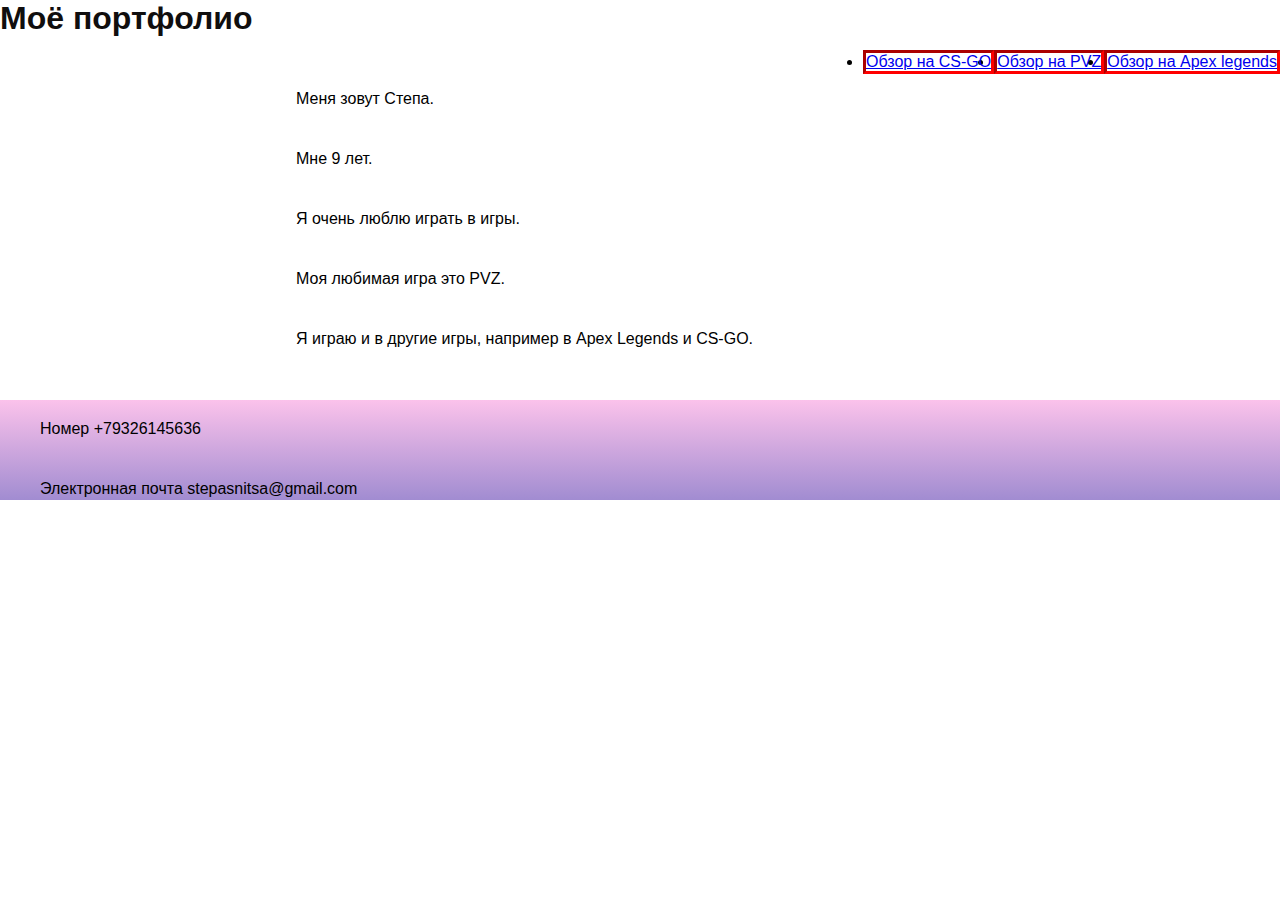
<file: index.html>
<!DOCTYPE html>
<html lang="ru">
    <body>
<head>
    <meta charset="UTF-8">
    <title>Портфолио</title>
    <link rel="stylesheet" href="style.css">
</head>
<header><h1>Моё портфолио</h1></header>
<li><a href="apex.html">Обзор на Apex legends</a></li>
<li><a href="pvz.html">Обзор на PVZ </a></li>
<li><a href="csgo.html">Обзор на CS-GO</a></li>
<main>
    <p>Меня зовут Степа.</p>
    <p>Мне 9 лет.</p>
    <p>Я очень люблю играть в игры.</p>
    <p>Моя любимая игра это PVZ.</p>
    <p class="legends">Я играю и в другие игры, например в Apex Legends и  CS-GO. </p>
    
    




</body>
</main>
<footer>
 <p>Номер +79326145636</p>
 <p>Электронная почта stepasnitsa@gmail.com</p>
</footer>

</html>
</file>
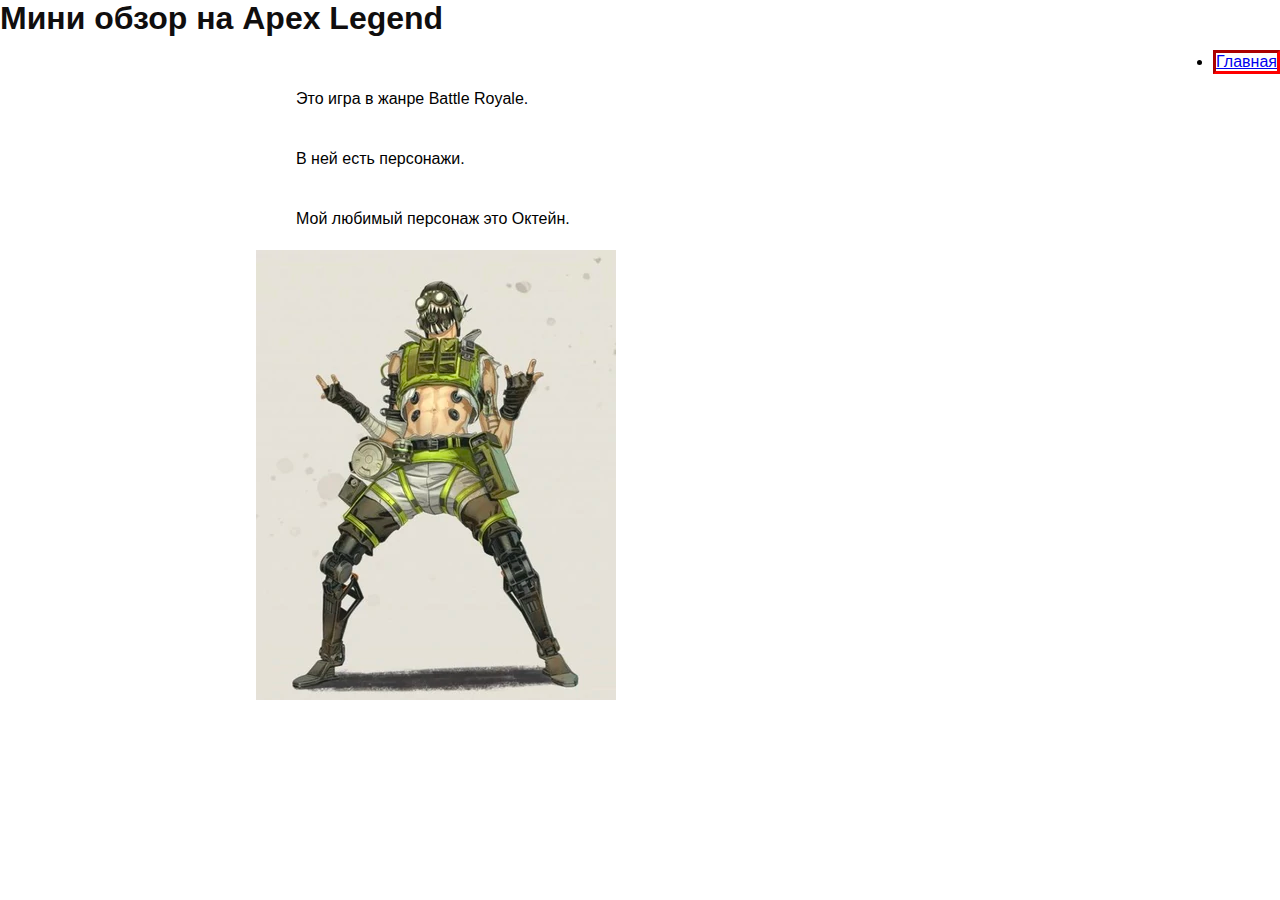
<file: apex.html>
<!DOCTYPE html>
<html lang="ru">

<head>
    <meta charset="UTF-8">
    <title>Apex Legends</title>
    <link rel="stylesheet" href="style.css">
</head>
<body>
<header><h1>Мини обзор на Apex Legend</h1></header>
<li><a href="index.html">Главная</a></li>
<main>
    <p>Это игра в жанре Battle Royale. </p>
    <p>В ней есть персонажи.</p>
    <p>Мой любимый персонаж это Октейн.</p>
    <img src="img/Octane.webp">


    
</body>
</main>
</html>
</file>
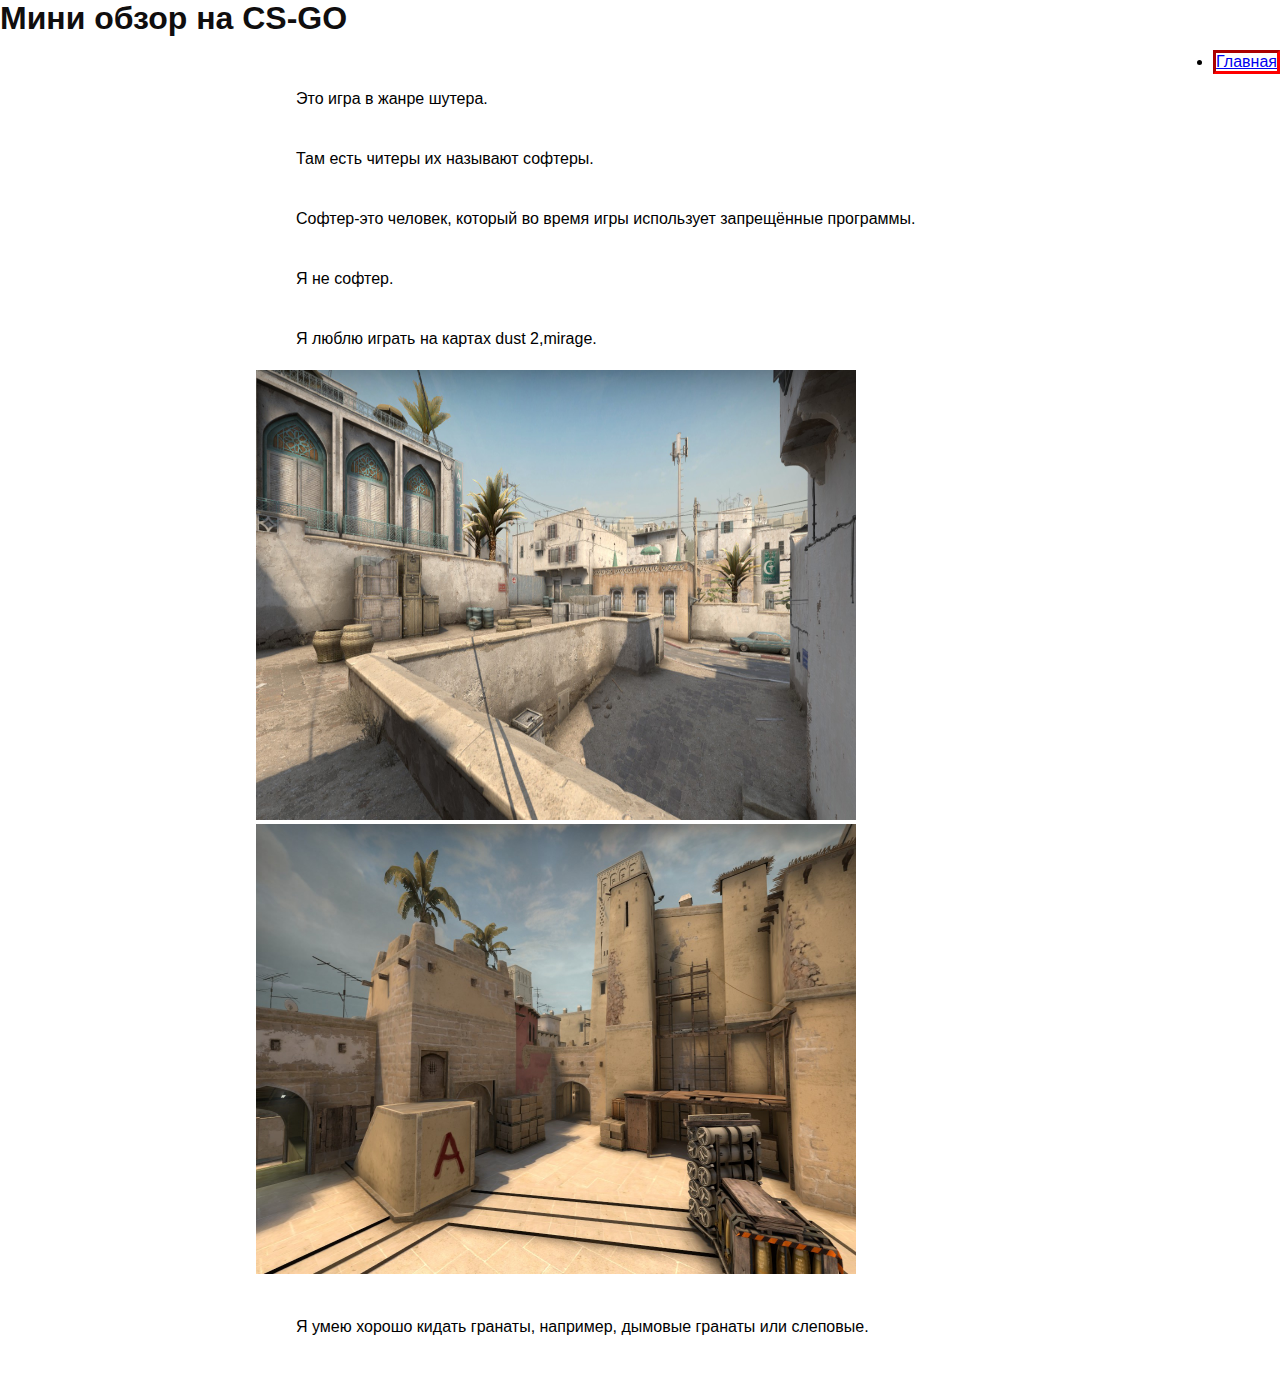
<file: csgo.html>
<!DOCTYPE html>
<html lang="ru">

<head>
    <meta charset="UTF-8">
    <title>CS-GO</title>
    <link rel="stylesheet" href="style.css">
</head>
<body>
<header><h1>Мини обзор на CS-GO</h1></header>
<li><a href="index.html">Главная</a></li>
<main>
    <p>Это игра в жанре шутера.</p>
    <p>Там есть читеры их называют софтеры.</p>
    <p>Софтер-это человек, который во время игры использует запрещённые программы. </p>
    <p>Я не софтер.</p>
    <p>Я люблю играть на картах dust 2,mirage.</p>
    <img src="img/DUST 2.jpeg" class="csgo">
    <img src="img/MIRAGE.jpg" class="csgo">
    <p>Я умею хорошо кидать гранаты, например, дымовые гранаты или слеповые.</p>
</body>
</main>
</html>
</file>
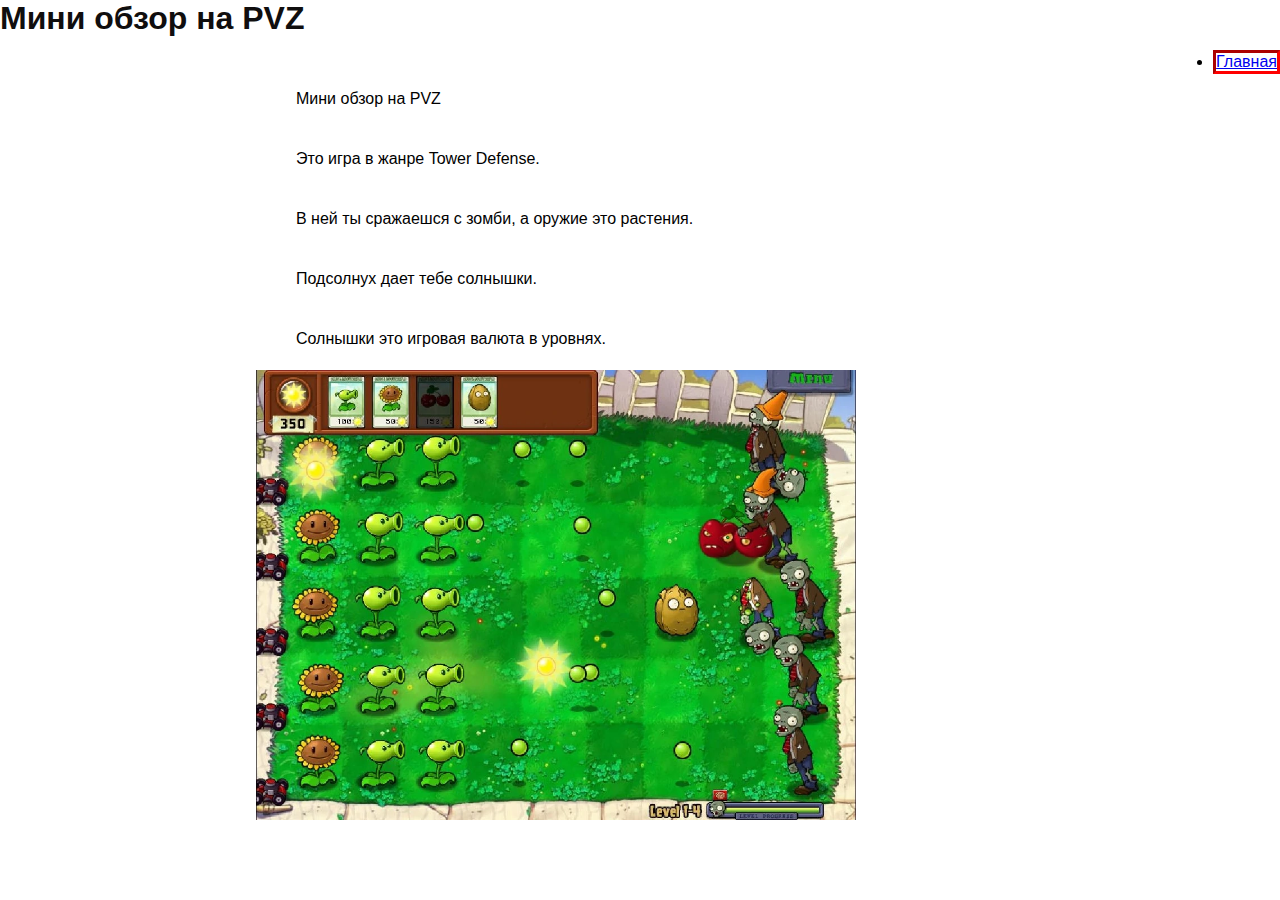
<file: pvz.html>
<!DOCTYPE html>
<html lang="ru">

<head>
    <meta charset="UTF-8">
    <title>PVZ</title>
    <link rel="stylesheet" href="style.css">
</head>
<body>
<header><h1>Мини обзор на PVZ</h1></header>
<li><a href="index.html">Главная</a></li>
<main>


    <p>Мини обзор на PVZ</p>
    <p>Это игра в жанре Tower Defense. </p>
    <p>В ней ты сражаешся с зомби, а оружие это растения.</p>
    <p>Подсолнух дает тебе солнышки.</p>
    <p>Солнышки это игровая валюта в уровнях.</p>
    <img src="img/Level_1-4.webp" class="pvz" >
</body>
</main>
</html>
</file>
<file: style.css>
h1 {
    height: 50px;
    color: rgb(16, 14, 14);
    font-family: sans-serif;
}

p {
    margin: 20px;
    padding: 20px;
    height: 30px;
    color: rgb(0, 0, 0);
}

li {
border:inset red;
float: right;
}

* {
    box-sizing: border-box;
    margin: 0;
    padding: 0;
    font-family: sans-serif;
}

.csgo {
    width: 600px;
    height: 450px;
}

.pvz{
    width: 600px;
    height: 450px
}

main{
    width: 60%;
    margin: 0 auto 50px auto;
}
footer{
    background-image: linear-gradient(to top, #a18cd1 0%, #fbc2eb 100%);
}
</file>
